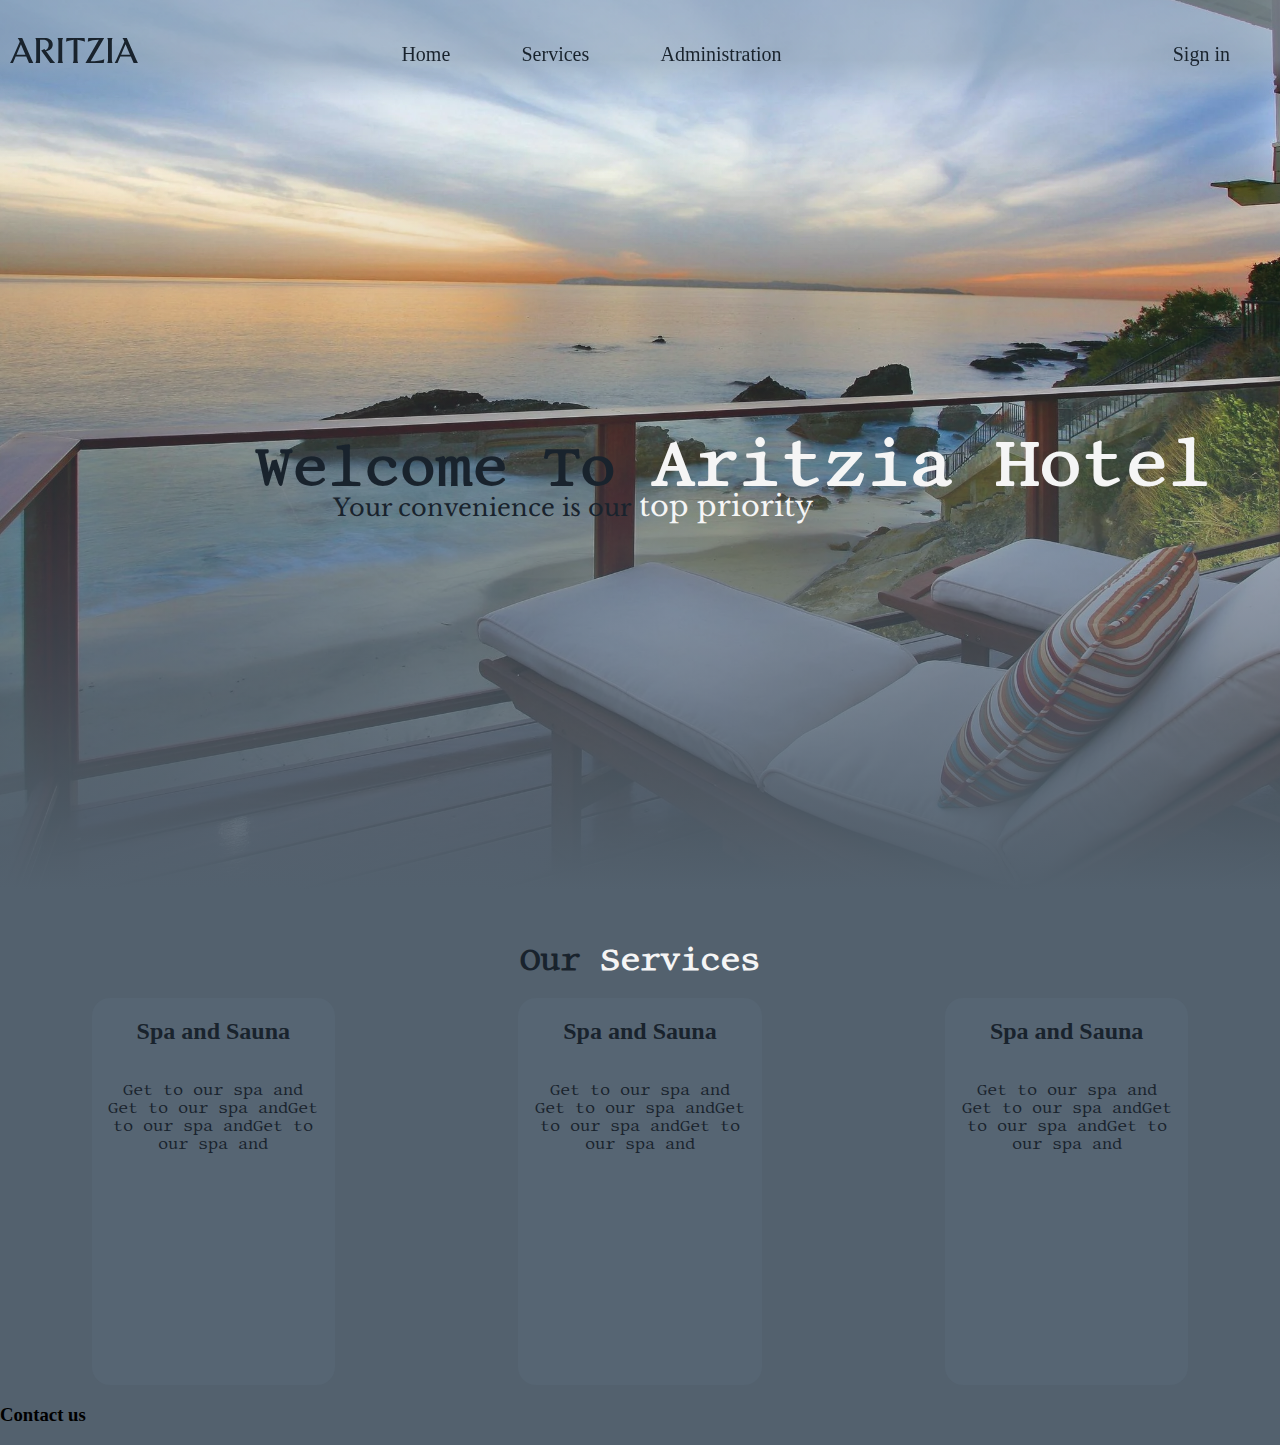
<file: index.html>
<!DOCTYPE html>
<html lang="en">
  <head>
    <meta charset="UTF-8" />
    <meta name="viewport" content="width=device-width, initial-scale=1.0" />
    <title>Landing Page</title>
    <link rel="stylesheet" href="Landing_page.css" />
  </head>
  <body id="home">
    <div class="navbar-container">
      <img src="Aritzia_Logo.svg" id="Aritzia_Logo" />
      <a class="home" href="index.html">Home</a>
      <a class="services" href="#services">Services</a>
      <a class="admin" href="admin-panel.html">Administration</a>
      <a class="sign-in" href="signin.html">Sign in</a>
    </div>
    <div class="main-text">
      <h1>Welcome To <span class="blue_text">Aritzia Hotel</span></h1>
      <p>Your convenience is our<span class="blue_text"> top priority</span></p>
    </div>

    <div class="arrow_down"></div>
    <h1 class="service_heading">Our<span class="dif_text"> Services</span></h1>
    <div class="services-container" id="services">
      <div class="service-card" id="serivce-1">
        <h2>Spa and Sauna</h2>
        <p>
          Get to our spa and Get to our spa andGet to our spa andGet to our spa
          and
        </p>
      </div>
      <div class="service-card" id="serivce-2">
        <h2>Spa and Sauna</h2>
        <p>
          Get to our spa and Get to our spa andGet to our spa andGet to our spa
          and
        </p>
      </div>
      <div class="service-card" id="serivce-3">
        <h2>Spa and Sauna</h2>
        <p>
          Get to our spa and Get to our spa andGet to our spa andGet to our spa
          and
        </p>
      </div>
    </div>
    <footer>
      <h3>Contact us</h3>
    </footer>
  </body>
</html>
</file>
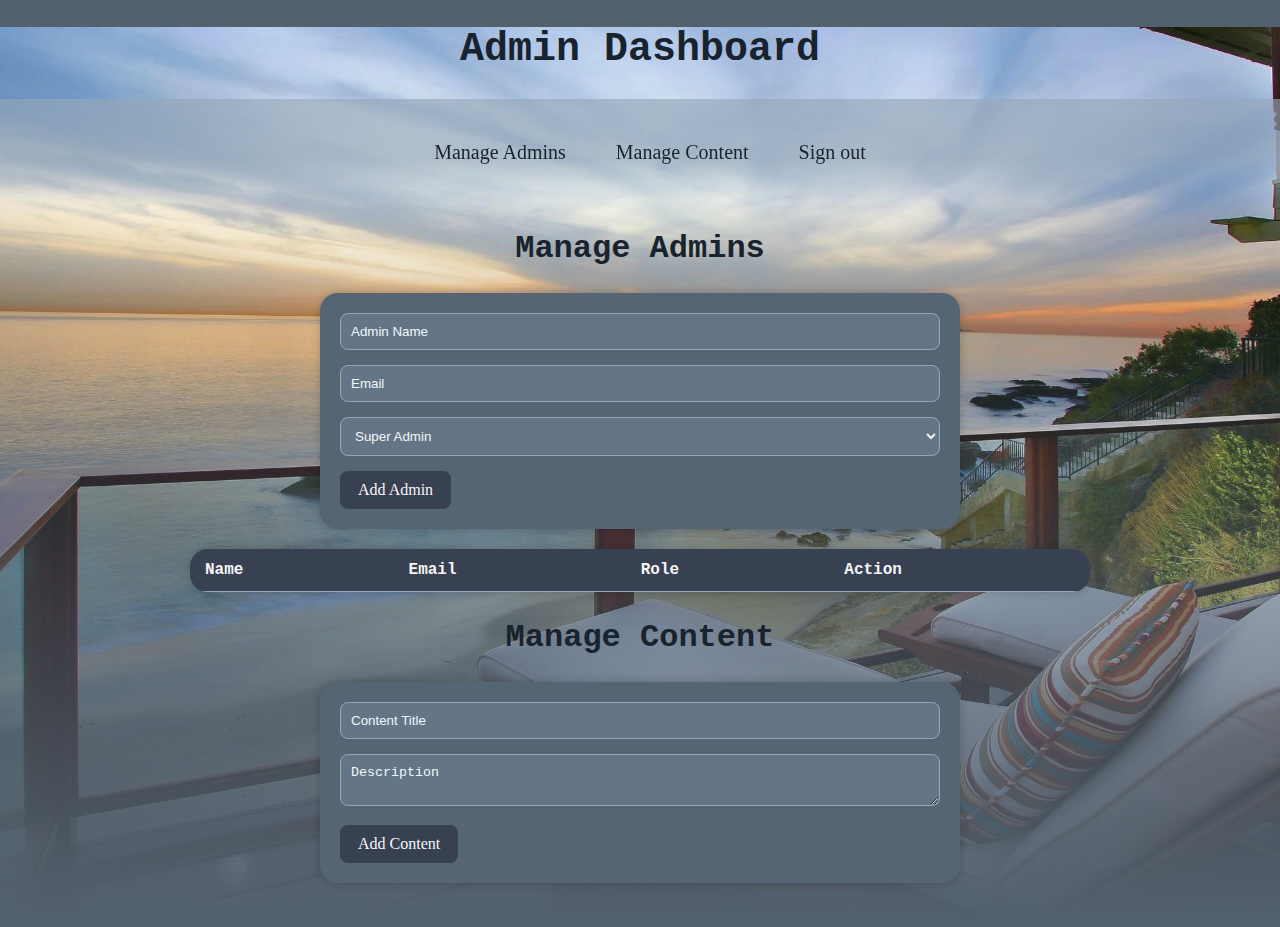
<file: admin-panel.html>
<!DOCTYPE html>
<html lang="en">
  <head>
    <meta charset="UTF-8" />
    <title>Admin Panel</title>
    <link rel="stylesheet" href="admin-panel.css" />
  </head>
  <body>
    <h1>Admin Dashboard</h1>
    <nav>
      <a href="#admins">Manage Admins</a>
      <a href="#content">Manage Content</a>
      <a
        href="index.html"
        onclick="return confirm('Are you sure you want to sign out?')"
        >Sign out</a
      >
    </nav>

    <section id="admins">
      <h2>Manage Admins</h2>
      <form id="adminForm">
        <input type="text" id="adminName" placeholder="Admin Name" required />
        <input type="email" id="adminEmail" placeholder="Email" required />
        <select id="adminRole">
          <option>Super Admin</option>
          <option>Editor</option>
        </select>
        <button type="submit">Add Admin</button>
      </form>

      <table id="adminTable">
        <tr>
          <th>Name</th>
          <th>Email</th>
          <th>Role</th>
          <th>Action</th>
        </tr>
      </table>
    </section>

    <section id="content">
      <h2>Manage Content</h2>
      <form id="contentForm">
        <input
          type="text"
          id="contentTitle"
          placeholder="Content Title"
          required
        />
        <textarea
          id="contentDesc"
          placeholder="Description"
          required
        ></textarea>
        <button type="submit">Add Content</button>
      </form>

      <div id="contentList"></div>
    </section>

    <script src="admin-panel.js"></script>
  </body>
</html>
</file>
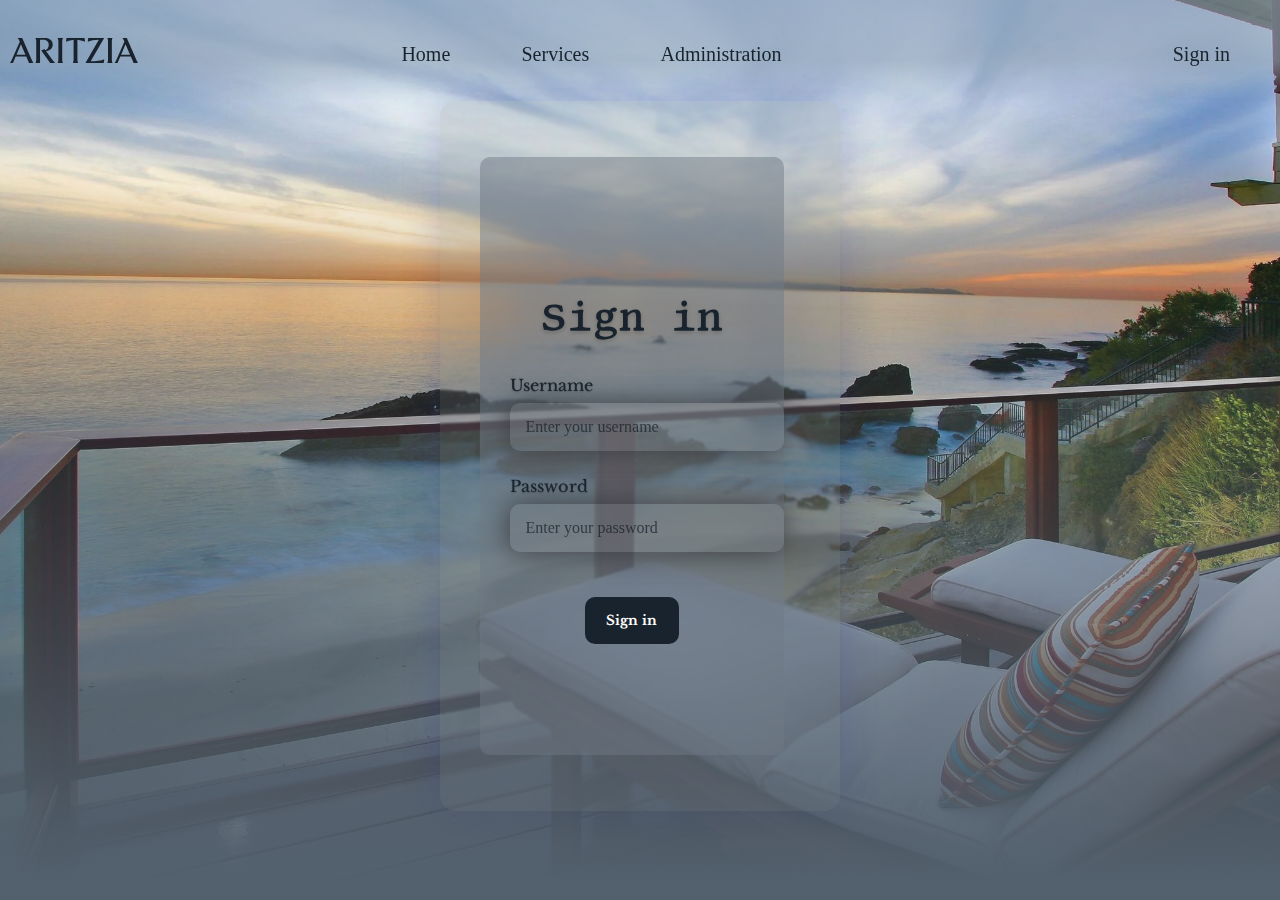
<file: signin.html>
<!DOCTYPE html>
<html lang="en">
  <head>
    <meta charset="UTF-8" />
    <meta name="viewport" content="width=device-width, initial-scale=1.0" />
    <title>Sign-in</title>
    <link rel="stylesheet" href="sign_in.css" />
    <link rel="stylesheet" href="Landing_page.css" />
  </head>
  <body>
    <div class="navbar-container">
      <img src="Aritzia_Logo.svg" id="Aritzia_Logo" />
      <a class="home" href="index.html">Home</a>
      <a class="services" href="#services">Services</a>
      <a class="admin" href="admin-panel.html">Administration</a>
      <a class="sign-in" href="signin.html">Sign in</a>
    </div>
    <div class="login-container">
      <form method="post" class="login-form">
        <h1 class="sign-in-heading">Sign in</h1>
        <div class="form-group">
          <label for="username">Username</label>
          <input
            id="username"
            name="username"
            type="text"
            placeholder="Enter your username"
            required
          />
        </div>
        <div class="form-group">
          <label for="password">Password</label>
          <input
            required
            id="password"
            name="password"
            type="password"
            placeholder="Enter your password"
          />
        </div>

        <a href="admin-panel.html" style="width: max-content"
          ><button type="submit" value="submit">Sign in</button></a
        >
      </form>
    </div>
  </body>
</html>
</file>
<file: Landing_page.css>
@import url("https://fonts.googleapis.com/css2?family=Libertinus+Mono&family=Libre+Baskerville:ital,wght@0,400;0,700;1,400&display=swap");

body {
  background-color: #53616e; /* This will be the main background color */
  margin: 0;
  min-height: 100vh;
}

body::before {
  content: "";
  position: absolute;
  top: -10px;
  left: 0;
  right: 0;
  height: 100vh;
  width: 100vw;
  background-image: linear-gradient(
      to bottom,
      rgba(0, 0, 0, 0) 18%,
      #53616e 100%
    ),
    url(1921483.webp);
  background-size: cover;
  background-repeat: no-repeat;
  background-position: center;
  z-index: -1;
}

.navbar-container {
  display: flex;
  align-items: center;
  justify-items: center;
  padding: 10px;
  height: 9vh;
  background: linear-gradient(#95a7b8a2 60%, #53616e00);
  position: sticky;
  top: 0;
  z-index: 100;
  width: 100%;
}

.navbar-container > :not(.sign-in, #Aritzia_Logo) {
  margin-right: 4%;
}

.navbar-container a {
  padding: 7px 10px 0px;
  border-radius: 4px;
  font-size: 20px;
  font-family: "Times New Roman", Times, serif;
  position: relative;
  color: #19232d;
  transition: all 0.3s ease;
  text-decoration: none;
}

.navbar-container a:hover::after {
  content: "";
  position: absolute;
  left: 0;
  bottom: 0;
  width: 100%;
  height: 2px;
  background-color: #384152;
}

#Aritzia_Logo {
  width: 10vw;
  height: auto;
  margin-right: auto;
}

.sign-in {
  margin-left: 25%;
  margin-right: 50px;
  color: whitesmoke;
}
.sign-in :hover {
  cursor: pointer;
}

.main-text h1 {
  font-family: "Libertinus Mono";
  font-size: 3.5em;
  color: #19232d;
  margin-bottom: 0;
  margin-left: 20%;
}

.main-text p {
  font-size: 1.5em;
  color: #19232d;
  font-family: "Libre Baskerville", serif;
  margin-left: 26%;
  margin-top: -14px;
}

.blue_text {
  color: whitesmoke;
  font-size: 1.2em;
}

.main-text {
  margin-top: 36vh;
  position: relative; /* Ensures text stays above background */
  z-index: 1; /* Ensures text stays above background */
  height: 55vh;
}

/*__________________SERVICES CONTAINER_________________________________________*/
.service_heading {
  font-family: "Libertinus Mono";
  font-size: 2em;
  color: #19232d;
  margin-bottom: 0;
  text-align: center;
}
.dif_text {
  color: whitesmoke;
}
.services-container {
  position: relative;
  margin-top: 20px;
  display: flex;
  justify-content: space-around;
  z-index: 1;
}

.service-card {
  background-color: #566573;
  height: 43vh;
  width: 19vw;
  display: flex;
  flex-direction: column;
  align-items: center;
  text-align: center;
  flex-wrap: nowrap;
  border-radius: 18px;
  color: #19232d;
  font-family: "Libre Baskerville, serif";
}
.service-card > p {
  width: 90%;
  font-family: "Libertinus Mono";
}
.service-card:hover {
  background-color: #647586;
}
footer {
  position: relative;
  bottom: 0px;
  z-index: 1;
}
</file>
<file: admin-panel.css>
body {
  font-family: "Libre Baskerville", serif;
  margin: 0;
  padding: 0;
  min-height: 100vh;
  background-color: #53616e;
  color: #19232d;
  position: relative;
}

body::before {
  content: "";
  position: absolute;
  top: 0;
  left: 0;
  right: 0;
  height: 100vh;
  width: 100vw;
  background-image: linear-gradient(
      to bottom,
      rgba(0, 0, 0, 0) 18%,
      #53616e 100%
    ),
    url(1921483.webp);
  background-size: cover;
  background-repeat: no-repeat;
  background-position: center;
  z-index: -1;
}

h1,
h2 {
  font-family: "Libertinus Mono", monospace;
  text-align: center;
  color: #19232d;
}

h1 {
  font-size: 2.5em;
}

h2 {
  font-size: 2em;
}

nav {
  display: flex;
  align-items: center;
  justify-content: center;
  padding: 10px;
  height: 9vh;
  background: linear-gradient(#95a7b8a2 60%, #53616e00);
  position: sticky;
  top: 0;
  z-index: 100;
  width: 100%;
  margin-bottom: 30px;
}

nav a {
  margin: 0 15px;
  padding: 7px 10px 0px;
  border-radius: 4px;
  text-decoration: none;
  font-size: 20px;
  font-family: "Times New Roman", Times, serif;
  position: relative;
  color: #19232d;
  transition: all 0.3s ease;
}

nav a:hover::after {
  content: "";
  position: absolute;
  left: 0;
  bottom: 0;
  width: 100%;
  height: 2px;
  background-color: #384152;
}

form {
  background: #566573;
  padding: 20px;
  margin: 20px auto;
  width: 90%;
  max-width: 600px;
  border-radius: 18px;
  box-shadow: 0 0 10px rgba(0, 0, 0, 0.2);
  color: whitesmoke;
}

form input,
form textarea,
form select {
  width: 100%;
  padding: 10px;
  margin-bottom: 15px;
  border: 1px solid #95a7b8;
  border-radius: 8px;
  box-sizing: border-box;
  background-color: #647586;
  color: whitesmoke;
}
form input::placeholder {
  color: aliceblue;
}
textarea::placeholder {
  color: aliceblue;
}

form button {
  background-color: #384152;
  color: whitesmoke;
  border: none;
  padding: 10px 18px;
  border-radius: 8px;
  cursor: pointer;
  transition: 0.3s ease;
  font-family: "Times New Roman", Times, serif;
  font-size: 1em;
}

form button:hover {
  background-color: #19232d;
}

table {
  width: 90%;
  max-width: 900px;
  margin: 20px auto;
  border-collapse: collapse;
  background-color: #566573;
  border-radius: 18px;
  overflow: hidden;
  box-shadow: 0 0 10px rgba(0, 0, 0, 0.2);
  color: whitesmoke;
}

th,
td {
  padding: 12px 15px;
  border-bottom: 1px solid #95a7b8;
  text-align: left;
}

th {
  background-color: #384152;
  color: whitesmoke;
  font-family: "Libertinus Mono", monospace;
}

td button {
  background-color: #e74c3c;
  color: whitesmoke;
  border: none;
  padding: 6px 10px;
  border-radius: 6px;
  cursor: pointer;
  transition: 0.3s ease;
}

td button:hover {
  background-color: #c0392b;
}

#contentList {
  display: flex;
  flex-direction: column;
  align-items: center;
}

.content-card {
  background: #566573;
  width: 90%;
  max-width: 600px;
  padding: 20px;
  margin: 15px 0;
  border-radius: 18px;
  box-shadow: 0 2px 8px rgba(0, 0, 0, 0.2);
  color: whitesmoke;
}

.content-card h3 {
  margin-top: 0;
  color: whitesmoke;
  font-family: "Libertinus Mono", monospace;
}

.content-card p {
  margin-bottom: 10px;
}

.content-card button {
  background-color: #e74c3c;
  color: whitesmoke;
  border: none;
  padding: 6px 12px;
  border-radius: 6px;
  cursor: pointer;
  transition: 0.3s ease;
}

.content-card button:hover {
  background-color: #c0392b;
}
</file>
<file: sign_in.css>
@import url("https://fonts.googleapis.com/css2?family=Libertinus+Mono&family=Libre+Baskerville:ital,wght@0,400;0,700;1,400&display=swap");

body {
  background-color: #53616e;
  margin: 0;
  min-height: 100vh;

  justify-content: center;
  align-items: center;
  font-family: "Arial", sans-serif;
}

body::before {
  content: "";
  position: absolute;
  top: -10px;
  left: 0;
  right: 0;
  height: 100vh;
  width: 100vw;
  background-image: linear-gradient(
      to bottom,
      rgba(0, 0, 0, 0) 18%,
      #53616e 100%
    ),
    url(1921483.webp);
  background-size: cover;
  background-repeat: no-repeat;
  background-position: center;
  z-index: -1;
}

.login-container {
  width: 25%;
  height: 70vh;
  border-radius: 16px;
  background: rgb(112 123 134 / 19%);
  backdrop-filter: blur(1px);
  -webkit-backdrop-filter: blur(10px);
  align-content: center;
  box-shadow: 0 -10px 39px 0 rgba(31, 38, 135, 0.2);
  padding: 40px;
  margin: auto;
  color: #19232d;
}

.login-form {
  display: flex;
  flex-direction: column;
  justify-content: center;
  align-items: center;
  height: 95%;
  width: 95%;
  gap: 25px;
  background: rgb(112 123 134 / 37%);
  backdrop-filter: blur(1px);
  -webkit-backdrop-filter: blur(10px);
  border-radius: 10px;
}

.form-group {
  display: flex;
  flex-direction: column;
  width: 80%;
}

input,
textarea {
  border-radius: 10px;
  background: rgb(117 124 131 / 29%);
  box-shadow: -2px 0px 29px 0 rgb(59 61 67);
  border: none;
  width: 100%;
  padding: 15px;
  color: #19232d;
  font-size: 16px;
  outline: none;
  transition: all 0.3s ease;
  font-family: "Libertinus Mono", "monospace";
}

input:focus,
textarea:focus {
  border-color: rgba(0, 0, 0, 0.2);
  background: rgb(117 124 131 / 70%);
}

input::placeholder,
textarea::placeholder {
  color: #1b232bc1;
  font-family: "Times New Roman", Times, serif;
}

button {
  width: 7em;
  padding: 15px;
  border-radius: 10px;
  background: #19232d;
  color: white;
  border: none;
  cursor: pointer;
  transition: all 0.3s ease;
  font-weight: bold;
  margin-top: 20px;
  font-family: "Libre Baskerville", serif;
}

button:hover {
  background: #19232d73;
}
.sign-in-heading {
  color: #19232d;
  font-weight: 800;
  text-align: center;
  margin-bottom: 10px;
  text-shadow: 0 2px 4px rgba(0, 0, 0, 0.2);
  font-family: "Libertinus Mono", "monospace";
  font-size: 2.5em;
  top: 10%;
}

label {
  margin-bottom: 8px;
  font-size: 16px;
  font-weight: 500;
  text-shadow: 0 1px 2px rgba(0, 0, 0, 0.2);
  font-family: "Libre Baskerville", serif;
}
a {
  text-decoration: none;
}
a:-webkit-any-link {
  color: whitesmoke;
}
</file>
